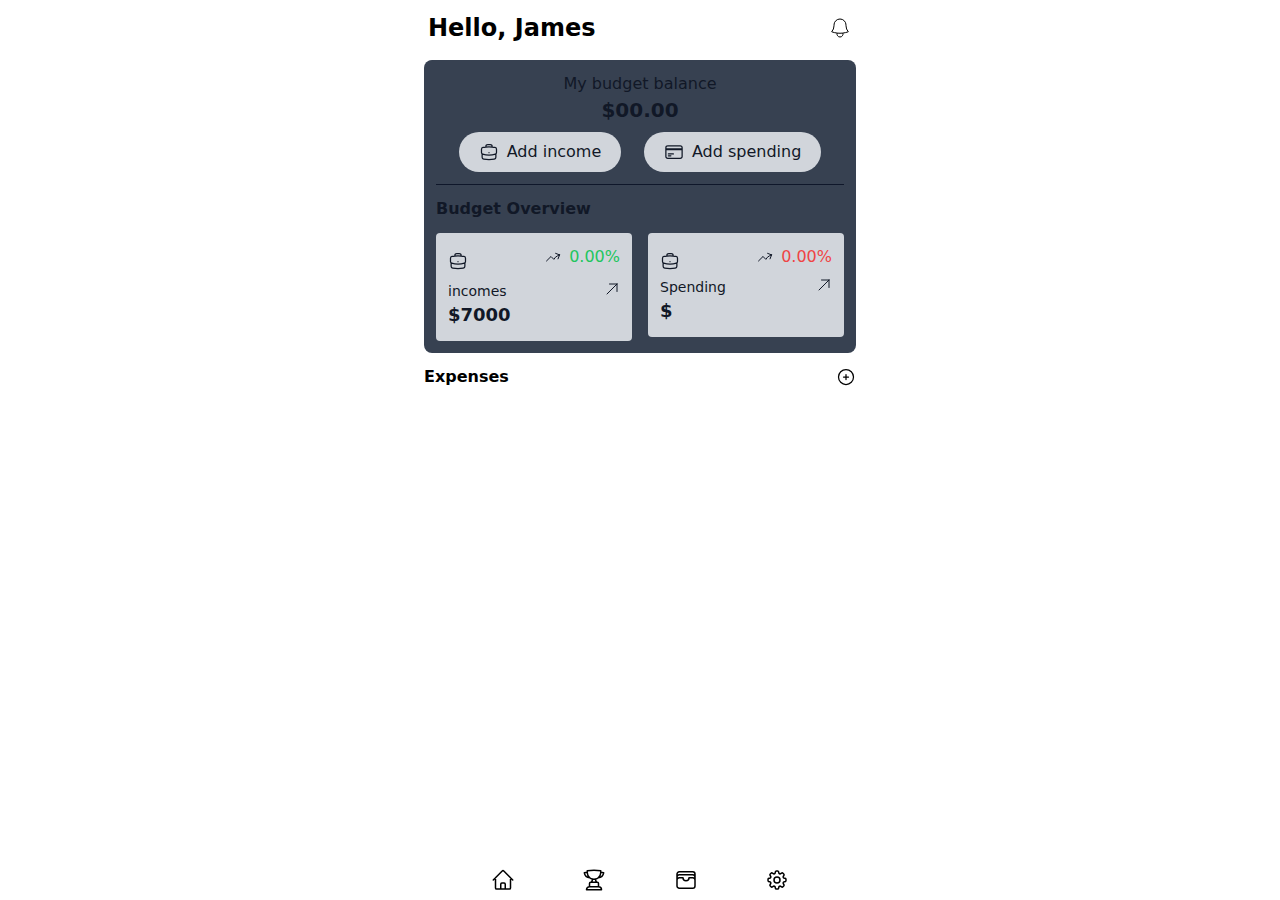
<file: index.html>
<!DOCTYPE html>
<html lang="en">
<head>
    <meta charset="UTF-8">
    <meta name="viewport" content="width=device-width, initial-scale=1.0">
    <link rel="stylesheet" href="style.css">
    <link rel="stylesheet" href="./src/output.css">
    <title>Budget App</title>
</head>
<body class="max-w-md container mx-auto dark:bg-gray-900 dark:text-gray-200">
    
    <!-- <div class="container mx-auto max-w-md bg-slate-800 p-5 rounded mt-16">
        <input type="text" placeholder="What is your budget today?" class="outline-none border-b-2 border-slate-600 py-1 w-full bg-transparent mb-2">
        <button class="bg-slate-200 py-1 w-full rounded">Add Budget</button>
    </div> -->

    <div class="sticky top-0 bg-white p-2 border-none dark:bg-gray-900">
        <div class="flex justify-between p-1 items-center">
            <div class="flex gap-1 items-center">
                <!-- <svg xmlns="http://www.w3.org/2000/svg" fill="none" viewBox="0 0 24 24" stroke-width="1.5" stroke="currentColor" class="w-5 h-5">
                    <path stroke-linecap="round" stroke-linejoin="round" d="M15.75 6a3.75 3.75 0 1 1-7.5 0 3.75 3.75 0 0 1 7.5 0ZM4.501 20.118a7.5 7.5 0 0 1 14.998 0A17.933 17.933 0 0 1 12 21.75c-2.676 0-5.216-.584-7.499-1.632Z" />
                </svg> -->
                <h2 class="text-2xl font-bold ">Hello, James</h2>
                  
            </div>
            <svg xmlns="http://www.w3.org/2000/svg" fill="none" viewBox="0 0 24 24" strokeWidth={1.5} stroke="currentColor" class="w-6 h-6">
                <path strokeLinecap="round" strokeLinejoin="round" d="M14.857 17.082a23.848 23.848 0 0 0 5.454-1.31A8.967 8.967 0 0 1 18 9.75V9A6 6 0 0 0 6 9v.75a8.967 8.967 0 0 1-2.312 6.022c1.733.64 3.56 1.085 5.455 1.31m5.714 0a24.255 24.255 0 0 1-5.714 0m5.714 0a3 3 0 1 1-5.714 0" />
            </svg>  
        </div>
        <div class="text-center bg-gray-700 p-3 rounded-lg mt-3 text-gray-900">
            <p class="text-md">My budget balance</p>
            <p class="font-bold text-xl" >$<span id="budgetBalance">00.00</span> </p>
           <div class="flex justify-evenly my-2">
                <button class="bg-gray-300 rounded-3xl px-5 py-2 flex gap-2 items-center" onclick="addIncome()">
                    <svg xmlns="http://www.w3.org/2000/svg" fill="none" viewBox="0 0 24 24" stroke-width="1.5" stroke="currentColor" class="w-5 h-5">
                        <path stroke-linecap="round" stroke-linejoin="round" d="M20.25 14.15v4.25c0 1.094-.787 2.036-1.872 2.18-2.087.277-4.216.42-6.378.42s-4.291-.143-6.378-.42c-1.085-.144-1.872-1.086-1.872-2.18v-4.25m16.5 0a2.18 2.18 0 0 0 .75-1.661V8.706c0-1.081-.768-2.015-1.837-2.175a48.114 48.114 0 0 0-3.413-.387m4.5 8.006c-.194.165-.42.295-.673.38A23.978 23.978 0 0 1 12 15.75c-2.648 0-5.195-.429-7.577-1.22a2.016 2.016 0 0 1-.673-.38m0 0A2.18 2.18 0 0 1 3 12.489V8.706c0-1.081.768-2.015 1.837-2.175a48.111 48.111 0 0 1 3.413-.387m7.5 0V5.25A2.25 2.25 0 0 0 13.5 3h-3a2.25 2.25 0 0 0-2.25 2.25v.894m7.5 0a48.667 48.667 0 0 0-7.5 0M12 12.75h.008v.008H12v-.008Z" />
                    </svg>  
                    <span>Add income</span>
                </button>
                <button class="bg-gray-300 rounded-3xl px-5 py-2 flex gap-2 items-center" onclick="addSpending()">
                    <svg xmlns="http://www.w3.org/2000/svg" fill="none" viewBox="0 0 24 24" stroke-width="1.5" stroke="currentColor" class="w-5 h-5">
                        <path stroke-linecap="round" stroke-linejoin="round" d="M2.25 8.25h19.5M2.25 9h19.5m-16.5 5.25h6m-6 2.25h3m-3.75 3h15a2.25 2.25 0 0 0 2.25-2.25V6.75A2.25 2.25 0 0 0 19.5 4.5h-15a2.25 2.25 0 0 0-2.25 2.25v10.5A2.25 2.25 0 0 0 4.5 19.5Z" />
                      </svg>  
                   <span>
                    Add spending
                   </span>
                </button>
           </div>
            <hr class="my-3 border-slate-900">
            <p class="text-left my-3 font-semibold" onclick="test()">Budget Overview</p>
            <div class="columns-2">
                <div class="bg-gray-300 p-3 rounded">
                    <div class="flex justify-between items-center">
                        <svg xmlns="http://www.w3.org/2000/svg" fill="none" viewBox="0 0 24 24" stroke-width="1.5" stroke="currentColor" class="w-5 h-5">
                            <path stroke-linecap="round" stroke-linejoin="round" d="M20.25 14.15v4.25c0 1.094-.787 2.036-1.872 2.18-2.087.277-4.216.42-6.378.42s-4.291-.143-6.378-.42c-1.085-.144-1.872-1.086-1.872-2.18v-4.25m16.5 0a2.18 2.18 0 0 0 .75-1.661V8.706c0-1.081-.768-2.015-1.837-2.175a48.114 48.114 0 0 0-3.413-.387m4.5 8.006c-.194.165-.42.295-.673.38A23.978 23.978 0 0 1 12 15.75c-2.648 0-5.195-.429-7.577-1.22a2.016 2.016 0 0 1-.673-.38m0 0A2.18 2.18 0 0 1 3 12.489V8.706c0-1.081.768-2.015 1.837-2.175a48.111 48.111 0 0 1 3.413-.387m7.5 0V5.25A2.25 2.25 0 0 0 13.5 3h-3a2.25 2.25 0 0 0-2.25 2.25v.894m7.5 0a48.667 48.667 0 0 0-7.5 0M12 12.75h.008v.008H12v-.008Z" />
                        </svg> 
                       <div class="flex items-center gap-2 mb-2">
                            <svg xmlns="http://www.w3.org/2000/svg" fill="none" viewBox="0 0 24 24" stroke-width="1.5" stroke="currentColor" class="w-4 h-4">
                                <path stroke-linecap="round" stroke-linejoin="round" d="M2.25 18 9 11.25l4.306 4.306a11.95 11.95 0 0 1 5.814-5.518l2.74-1.22m0 0-5.94-2.281m5.94 2.28-2.28 5.941" />
                            </svg>
                            <span class="text-green-500" id="percentageIncome">
                                0.00%
                            </span>
                       </div>
                    </div>
                   <div class="flex justify-between items-top mt-1">
                    <div class="text-left">
                        <p class="text-sm">incomes</p>
                        <p class="font-bold text-lg">$<span id="totalIncome"></span></p>
                    </div>
                    <div>
                        <svg xmlns="http://www.w3.org/2000/svg" fill="none" viewBox="0 0 24 24" stroke-width="1.5" stroke="currentColor" class="w-4 h-4 border-b-1">
                            <path stroke-linecap="round" stroke-linejoin="round" d="m4.5 19.5 15-15m0 0H8.25m11.25 0v11.25" />
                        </svg>   
                    </div>
                   </div>
                </div>
                <!-- a break -->
                <div class="bg-gray-300 p-3 rounded">
                    <div class="flex justify-between items-center">
                        <svg xmlns="http://www.w3.org/2000/svg" fill="none" viewBox="0 0 24 24" stroke-width="1.5" stroke="currentColor" class="w-5 h-5">
                            <path stroke-linecap="round" stroke-linejoin="round" d="M20.25 14.15v4.25c0 1.094-.787 2.036-1.872 2.18-2.087.277-4.216.42-6.378.42s-4.291-.143-6.378-.42c-1.085-.144-1.872-1.086-1.872-2.18v-4.25m16.5 0a2.18 2.18 0 0 0 .75-1.661V8.706c0-1.081-.768-2.015-1.837-2.175a48.114 48.114 0 0 0-3.413-.387m4.5 8.006c-.194.165-.42.295-.673.38A23.978 23.978 0 0 1 12 15.75c-2.648 0-5.195-.429-7.577-1.22a2.016 2.016 0 0 1-.673-.38m0 0A2.18 2.18 0 0 1 3 12.489V8.706c0-1.081.768-2.015 1.837-2.175a48.111 48.111 0 0 1 3.413-.387m7.5 0V5.25A2.25 2.25 0 0 0 13.5 3h-3a2.25 2.25 0 0 0-2.25 2.25v.894m7.5 0a48.667 48.667 0 0 0-7.5 0M12 12.75h.008v.008H12v-.008Z" />
                        </svg> 
                       <div class="flex items-center gap-2 mb-2">
                            <svg xmlns="http://www.w3.org/2000/svg" fill="none" viewBox="0 0 24 24" stroke-width="1.5" stroke="currentColor" class="w-4 h-4">
                                <path stroke-linecap="round" stroke-linejoin="round" d="M2.25 18 9 11.25l4.306 4.306a11.95 11.95 0 0 1 5.814-5.518l2.74-1.22m0 0-5.94-2.281m5.94 2.28-2.28 5.941" />
                            </svg>
                            <span class="text-red-500"  id="percentageSpending">
                                0.00%
                            </span>
                       </div>
                    </div>
                    <div class="flex justify-between ">
                        <div class="text-left">
                            <p class="text-sm" >Spending</p>
                            <p class="font-bold text-lg" >$<span id="totalSpending"></span> </p>
                        </div>
                        <div>
                            <svg xmlns="http://www.w3.org/2000/svg" fill="none" viewBox="0 0 24 24" stroke-width="1.5" stroke="currentColor" class="w-4 h-4 border-b-1">
                                <path stroke-linecap="round" stroke-linejoin="round" d="m4.5 19.5 15-15m0 0H8.25m11.25 0v11.25" />
                            </svg> 
                        </div>
                    </div>
                </div>
            </div>
        </div>
    </div>
    <div class="flex justify-between items-center p-2 fixed -mt-1 w-full bg-white dark:bg-gray-900 max-w-md">
        <p class="font-semibold">Expenses</p>
        <button onclick="addExpense()">
            <svg xmlns="http://www.w3.org/2000/svg" fill="none" viewBox="0 0 24 24" stroke-width="1.5" stroke="currentColor" class="w-5 h-5">
                <path stroke-linecap="round" stroke-linejoin="round" d="M12 9v6m3-3H9m12 0a9 9 0 1 1-18 0 9 9 0 0 1 18 0Z" />
            </svg>
        </button>
    </div>
      
    <!-- section two -->
    <div class="static p-2 mt-10 mb-8 w-full" id="output">
        <!-- expenses -->
      
    </div>
    

    <div class="flex justify-evenly items-center p-2 fixed bottom-0  w-full bg-white dark:bg-gray-700 max-w-md">
        <!-- <p class="font-semibold">Expenses</p> -->
        <button>
            <svg xmlns="http://www.w3.org/2000/svg" fill="none" viewBox="0 0 24 24" stroke-width="1.5" stroke="currentColor" class="w-6 h-6">
                <path stroke-linecap="round" stroke-linejoin="round" d="m2.25 12 8.954-8.955c.44-.439 1.152-.439 1.591 0L21.75 12M4.5 9.75v10.125c0 .621.504 1.125 1.125 1.125H9.75v-4.875c0-.621.504-1.125 1.125-1.125h2.25c.621 0 1.125.504 1.125 1.125V21h4.125c.621 0 1.125-.504 1.125-1.125V9.75M8.25 21h8.25" />
            </svg>              
        </button>
        <button>
            <svg xmlns="http://www.w3.org/2000/svg" fill="none" viewBox="0 0 24 24" stroke-width="1.5" stroke="currentColor" class="w-6 h-6">
                <path stroke-linecap="round" stroke-linejoin="round" d="M16.5 18.75h-9m9 0a3 3 0 0 1 3 3h-15a3 3 0 0 1 3-3m9 0v-3.375c0-.621-.503-1.125-1.125-1.125h-.871M7.5 18.75v-3.375c0-.621.504-1.125 1.125-1.125h.872m5.007 0H9.497m5.007 0a7.454 7.454 0 0 1-.982-3.172M9.497 14.25a7.454 7.454 0 0 0 .981-3.172M5.25 4.236c-.982.143-1.954.317-2.916.52A6.003 6.003 0 0 0 7.73 9.728M5.25 4.236V4.5c0 2.108.966 3.99 2.48 5.228M5.25 4.236V2.721C7.456 2.41 9.71 2.25 12 2.25c2.291 0 4.545.16 6.75.47v1.516M7.73 9.728a6.726 6.726 0 0 0 2.748 1.35m8.272-6.842V4.5c0 2.108-.966 3.99-2.48 5.228m2.48-5.492a46.32 46.32 0 0 1 2.916.52 6.003 6.003 0 0 1-5.395 4.972m0 0a6.726 6.726 0 0 1-2.749 1.35m0 0a6.772 6.772 0 0 1-3.044 0" />
            </svg>  
        </button>
        <button>
            <svg xmlns="http://www.w3.org/2000/svg" fill="none" viewBox="0 0 24 24" stroke-width="1.5" stroke="currentColor" class="w-6 h-6">
                <path stroke-linecap="round" stroke-linejoin="round" d="M21 12a2.25 2.25 0 0 0-2.25-2.25H15a3 3 0 1 1-6 0H5.25A2.25 2.25 0 0 0 3 12m18 0v6a2.25 2.25 0 0 1-2.25 2.25H5.25A2.25 2.25 0 0 1 3 18v-6m18 0V9M3 12V9m18 0a2.25 2.25 0 0 0-2.25-2.25H5.25A2.25 2.25 0 0 0 3 9m18 0V6a2.25 2.25 0 0 0-2.25-2.25H5.25A2.25 2.25 0 0 0 3 6v3" />
            </svg> 
        </button>
        <button>
            <svg xmlns="http://www.w3.org/2000/svg" fill="none" viewBox="0 0 24 24" stroke-width="1.5" stroke="currentColor" class="w-6 h-6">
                <path stroke-linecap="round" stroke-linejoin="round" d="M10.343 3.94c.09-.542.56-.94 1.11-.94h1.093c.55 0 1.02.398 1.11.94l.149.894c.07.424.384.764.78.93.398.164.855.142 1.205-.108l.737-.527a1.125 1.125 0 0 1 1.45.12l.773.774c.39.389.44 1.002.12 1.45l-.527.737c-.25.35-.272.806-.107 1.204.165.397.505.71.93.78l.893.15c.543.09.94.559.94 1.109v1.094c0 .55-.397 1.02-.94 1.11l-.894.149c-.424.07-.764.383-.929.78-.165.398-.143.854.107 1.204l.527.738c.32.447.269 1.06-.12 1.45l-.774.773a1.125 1.125 0 0 1-1.449.12l-.738-.527c-.35-.25-.806-.272-1.203-.107-.398.165-.71.505-.781.929l-.149.894c-.09.542-.56.94-1.11.94h-1.094c-.55 0-1.019-.398-1.11-.94l-.148-.894c-.071-.424-.384-.764-.781-.93-.398-.164-.854-.142-1.204.108l-.738.527c-.447.32-1.06.269-1.45-.12l-.773-.774a1.125 1.125 0 0 1-.12-1.45l.527-.737c.25-.35.272-.806.108-1.204-.165-.397-.506-.71-.93-.78l-.894-.15c-.542-.09-.94-.56-.94-1.109v-1.094c0-.55.398-1.02.94-1.11l.894-.149c.424-.07.765-.383.93-.78.165-.398.143-.854-.108-1.204l-.526-.738a1.125 1.125 0 0 1 .12-1.45l.773-.773a1.125 1.125 0 0 1 1.45-.12l.737.527c.35.25.807.272 1.204.107.397-.165.71-.505.78-.929l.15-.894Z" />
                <path stroke-linecap="round" stroke-linejoin="round" d="M15 12a3 3 0 1 1-6 0 3 3 0 0 1 6 0Z" />
            </svg>              
        </button>
    </div>
    <!-- <script src="https://cdn.tailwindcss.com"></script> -->
    <script src="./src/script.js"></script>
</body>
</html>
</file>
<file: style.css>
@tailwind base;
@tailwind components;
@tailwind utilities;
</file>
<file: src/output.css>
/*
! tailwindcss v3.4.3 | MIT License | https://tailwindcss.com
*/

/*
1. Prevent padding and border from affecting element width. (https://github.com/mozdevs/cssremedy/issues/4)
2. Allow adding a border to an element by just adding a border-width. (https://github.com/tailwindcss/tailwindcss/pull/116)
*/

*,
::before,
::after {
  box-sizing: border-box;
  /* 1 */
  border-width: 0;
  /* 2 */
  border-style: solid;
  /* 2 */
  border-color: #e5e7eb;
  /* 2 */
}

::before,
::after {
  --tw-content: '';
}

/*
1. Use a consistent sensible line-height in all browsers.
2. Prevent adjustments of font size after orientation changes in iOS.
3. Use a more readable tab size.
4. Use the user's configured `sans` font-family by default.
5. Use the user's configured `sans` font-feature-settings by default.
6. Use the user's configured `sans` font-variation-settings by default.
7. Disable tap highlights on iOS
*/

html,
:host {
  line-height: 1.5;
  /* 1 */
  -webkit-text-size-adjust: 100%;
  /* 2 */
  -moz-tab-size: 4;
  /* 3 */
  -o-tab-size: 4;
     tab-size: 4;
  /* 3 */
  font-family: ui-sans-serif, system-ui, sans-serif, "Apple Color Emoji", "Segoe UI Emoji", "Segoe UI Symbol", "Noto Color Emoji";
  /* 4 */
  font-feature-settings: normal;
  /* 5 */
  font-variation-settings: normal;
  /* 6 */
  -webkit-tap-highlight-color: transparent;
  /* 7 */
}

/*
1. Remove the margin in all browsers.
2. Inherit line-height from `html` so users can set them as a class directly on the `html` element.
*/

body {
  margin: 0;
  /* 1 */
  line-height: inherit;
  /* 2 */
}

/*
1. Add the correct height in Firefox.
2. Correct the inheritance of border color in Firefox. (https://bugzilla.mozilla.org/show_bug.cgi?id=190655)
3. Ensure horizontal rules are visible by default.
*/

hr {
  height: 0;
  /* 1 */
  color: inherit;
  /* 2 */
  border-top-width: 1px;
  /* 3 */
}

/*
Add the correct text decoration in Chrome, Edge, and Safari.
*/

abbr:where([title]) {
  -webkit-text-decoration: underline dotted;
          text-decoration: underline dotted;
}

/*
Remove the default font size and weight for headings.
*/

h1,
h2,
h3,
h4,
h5,
h6 {
  font-size: inherit;
  font-weight: inherit;
}

/*
Reset links to optimize for opt-in styling instead of opt-out.
*/

a {
  color: inherit;
  text-decoration: inherit;
}

/*
Add the correct font weight in Edge and Safari.
*/

b,
strong {
  font-weight: bolder;
}

/*
1. Use the user's configured `mono` font-family by default.
2. Use the user's configured `mono` font-feature-settings by default.
3. Use the user's configured `mono` font-variation-settings by default.
4. Correct the odd `em` font sizing in all browsers.
*/

code,
kbd,
samp,
pre {
  font-family: ui-monospace, SFMono-Regular, Menlo, Monaco, Consolas, "Liberation Mono", "Courier New", monospace;
  /* 1 */
  font-feature-settings: normal;
  /* 2 */
  font-variation-settings: normal;
  /* 3 */
  font-size: 1em;
  /* 4 */
}

/*
Add the correct font size in all browsers.
*/

small {
  font-size: 80%;
}

/*
Prevent `sub` and `sup` elements from affecting the line height in all browsers.
*/

sub,
sup {
  font-size: 75%;
  line-height: 0;
  position: relative;
  vertical-align: baseline;
}

sub {
  bottom: -0.25em;
}

sup {
  top: -0.5em;
}

/*
1. Remove text indentation from table contents in Chrome and Safari. (https://bugs.chromium.org/p/chromium/issues/detail?id=999088, https://bugs.webkit.org/show_bug.cgi?id=201297)
2. Correct table border color inheritance in all Chrome and Safari. (https://bugs.chromium.org/p/chromium/issues/detail?id=935729, https://bugs.webkit.org/show_bug.cgi?id=195016)
3. Remove gaps between table borders by default.
*/

table {
  text-indent: 0;
  /* 1 */
  border-color: inherit;
  /* 2 */
  border-collapse: collapse;
  /* 3 */
}

/*
1. Change the font styles in all browsers.
2. Remove the margin in Firefox and Safari.
3. Remove default padding in all browsers.
*/

button,
input,
optgroup,
select,
textarea {
  font-family: inherit;
  /* 1 */
  font-feature-settings: inherit;
  /* 1 */
  font-variation-settings: inherit;
  /* 1 */
  font-size: 100%;
  /* 1 */
  font-weight: inherit;
  /* 1 */
  line-height: inherit;
  /* 1 */
  letter-spacing: inherit;
  /* 1 */
  color: inherit;
  /* 1 */
  margin: 0;
  /* 2 */
  padding: 0;
  /* 3 */
}

/*
Remove the inheritance of text transform in Edge and Firefox.
*/

button,
select {
  text-transform: none;
}

/*
1. Correct the inability to style clickable types in iOS and Safari.
2. Remove default button styles.
*/

button,
input:where([type='button']),
input:where([type='reset']),
input:where([type='submit']) {
  -webkit-appearance: button;
  /* 1 */
  background-color: transparent;
  /* 2 */
  background-image: none;
  /* 2 */
}

/*
Use the modern Firefox focus style for all focusable elements.
*/

:-moz-focusring {
  outline: auto;
}

/*
Remove the additional `:invalid` styles in Firefox. (https://github.com/mozilla/gecko-dev/blob/2f9eacd9d3d995c937b4251a5557d95d494c9be1/layout/style/res/forms.css#L728-L737)
*/

:-moz-ui-invalid {
  box-shadow: none;
}

/*
Add the correct vertical alignment in Chrome and Firefox.
*/

progress {
  vertical-align: baseline;
}

/*
Correct the cursor style of increment and decrement buttons in Safari.
*/

::-webkit-inner-spin-button,
::-webkit-outer-spin-button {
  height: auto;
}

/*
1. Correct the odd appearance in Chrome and Safari.
2. Correct the outline style in Safari.
*/

[type='search'] {
  -webkit-appearance: textfield;
  /* 1 */
  outline-offset: -2px;
  /* 2 */
}

/*
Remove the inner padding in Chrome and Safari on macOS.
*/

::-webkit-search-decoration {
  -webkit-appearance: none;
}

/*
1. Correct the inability to style clickable types in iOS and Safari.
2. Change font properties to `inherit` in Safari.
*/

::-webkit-file-upload-button {
  -webkit-appearance: button;
  /* 1 */
  font: inherit;
  /* 2 */
}

/*
Add the correct display in Chrome and Safari.
*/

summary {
  display: list-item;
}

/*
Removes the default spacing and border for appropriate elements.
*/

blockquote,
dl,
dd,
h1,
h2,
h3,
h4,
h5,
h6,
hr,
figure,
p,
pre {
  margin: 0;
}

fieldset {
  margin: 0;
  padding: 0;
}

legend {
  padding: 0;
}

ol,
ul,
menu {
  list-style: none;
  margin: 0;
  padding: 0;
}

/*
Reset default styling for dialogs.
*/

dialog {
  padding: 0;
}

/*
Prevent resizing textareas horizontally by default.
*/

textarea {
  resize: vertical;
}

/*
1. Reset the default placeholder opacity in Firefox. (https://github.com/tailwindlabs/tailwindcss/issues/3300)
2. Set the default placeholder color to the user's configured gray 400 color.
*/

input::-moz-placeholder, textarea::-moz-placeholder {
  opacity: 1;
  /* 1 */
  color: #9ca3af;
  /* 2 */
}

input::placeholder,
textarea::placeholder {
  opacity: 1;
  /* 1 */
  color: #9ca3af;
  /* 2 */
}

/*
Set the default cursor for buttons.
*/

button,
[role="button"] {
  cursor: pointer;
}

/*
Make sure disabled buttons don't get the pointer cursor.
*/

:disabled {
  cursor: default;
}

/*
1. Make replaced elements `display: block` by default. (https://github.com/mozdevs/cssremedy/issues/14)
2. Add `vertical-align: middle` to align replaced elements more sensibly by default. (https://github.com/jensimmons/cssremedy/issues/14#issuecomment-634934210)
   This can trigger a poorly considered lint error in some tools but is included by design.
*/

img,
svg,
video,
canvas,
audio,
iframe,
embed,
object {
  display: block;
  /* 1 */
  vertical-align: middle;
  /* 2 */
}

/*
Constrain images and videos to the parent width and preserve their intrinsic aspect ratio. (https://github.com/mozdevs/cssremedy/issues/14)
*/

img,
video {
  max-width: 100%;
  height: auto;
}

/* Make elements with the HTML hidden attribute stay hidden by default */

[hidden] {
  display: none;
}

*, ::before, ::after {
  --tw-border-spacing-x: 0;
  --tw-border-spacing-y: 0;
  --tw-translate-x: 0;
  --tw-translate-y: 0;
  --tw-rotate: 0;
  --tw-skew-x: 0;
  --tw-skew-y: 0;
  --tw-scale-x: 1;
  --tw-scale-y: 1;
  --tw-pan-x:  ;
  --tw-pan-y:  ;
  --tw-pinch-zoom:  ;
  --tw-scroll-snap-strictness: proximity;
  --tw-gradient-from-position:  ;
  --tw-gradient-via-position:  ;
  --tw-gradient-to-position:  ;
  --tw-ordinal:  ;
  --tw-slashed-zero:  ;
  --tw-numeric-figure:  ;
  --tw-numeric-spacing:  ;
  --tw-numeric-fraction:  ;
  --tw-ring-inset:  ;
  --tw-ring-offset-width: 0px;
  --tw-ring-offset-color: #fff;
  --tw-ring-color: rgb(59 130 246 / 0.5);
  --tw-ring-offset-shadow: 0 0 #0000;
  --tw-ring-shadow: 0 0 #0000;
  --tw-shadow: 0 0 #0000;
  --tw-shadow-colored: 0 0 #0000;
  --tw-blur:  ;
  --tw-brightness:  ;
  --tw-contrast:  ;
  --tw-grayscale:  ;
  --tw-hue-rotate:  ;
  --tw-invert:  ;
  --tw-saturate:  ;
  --tw-sepia:  ;
  --tw-drop-shadow:  ;
  --tw-backdrop-blur:  ;
  --tw-backdrop-brightness:  ;
  --tw-backdrop-contrast:  ;
  --tw-backdrop-grayscale:  ;
  --tw-backdrop-hue-rotate:  ;
  --tw-backdrop-invert:  ;
  --tw-backdrop-opacity:  ;
  --tw-backdrop-saturate:  ;
  --tw-backdrop-sepia:  ;
  --tw-contain-size:  ;
  --tw-contain-layout:  ;
  --tw-contain-paint:  ;
  --tw-contain-style:  ;
}

::backdrop {
  --tw-border-spacing-x: 0;
  --tw-border-spacing-y: 0;
  --tw-translate-x: 0;
  --tw-translate-y: 0;
  --tw-rotate: 0;
  --tw-skew-x: 0;
  --tw-skew-y: 0;
  --tw-scale-x: 1;
  --tw-scale-y: 1;
  --tw-pan-x:  ;
  --tw-pan-y:  ;
  --tw-pinch-zoom:  ;
  --tw-scroll-snap-strictness: proximity;
  --tw-gradient-from-position:  ;
  --tw-gradient-via-position:  ;
  --tw-gradient-to-position:  ;
  --tw-ordinal:  ;
  --tw-slashed-zero:  ;
  --tw-numeric-figure:  ;
  --tw-numeric-spacing:  ;
  --tw-numeric-fraction:  ;
  --tw-ring-inset:  ;
  --tw-ring-offset-width: 0px;
  --tw-ring-offset-color: #fff;
  --tw-ring-color: rgb(59 130 246 / 0.5);
  --tw-ring-offset-shadow: 0 0 #0000;
  --tw-ring-shadow: 0 0 #0000;
  --tw-shadow: 0 0 #0000;
  --tw-shadow-colored: 0 0 #0000;
  --tw-blur:  ;
  --tw-brightness:  ;
  --tw-contrast:  ;
  --tw-grayscale:  ;
  --tw-hue-rotate:  ;
  --tw-invert:  ;
  --tw-saturate:  ;
  --tw-sepia:  ;
  --tw-drop-shadow:  ;
  --tw-backdrop-blur:  ;
  --tw-backdrop-brightness:  ;
  --tw-backdrop-contrast:  ;
  --tw-backdrop-grayscale:  ;
  --tw-backdrop-hue-rotate:  ;
  --tw-backdrop-invert:  ;
  --tw-backdrop-opacity:  ;
  --tw-backdrop-saturate:  ;
  --tw-backdrop-sepia:  ;
  --tw-contain-size:  ;
  --tw-contain-layout:  ;
  --tw-contain-paint:  ;
  --tw-contain-style:  ;
}

.container {
  width: 100%;
}

@media (min-width: 640px) {
  .container {
    max-width: 640px;
  }
}

@media (min-width: 768px) {
  .container {
    max-width: 768px;
  }
}

@media (min-width: 1024px) {
  .container {
    max-width: 1024px;
  }
}

@media (min-width: 1280px) {
  .container {
    max-width: 1280px;
  }
}

@media (min-width: 1536px) {
  .container {
    max-width: 1536px;
  }
}

.static {
  position: static;
}

.fixed {
  position: fixed;
}

.sticky {
  position: sticky;
}

.bottom-0 {
  bottom: 0px;
}

.top-0 {
  top: 0px;
}

.mx-auto {
  margin-left: auto;
  margin-right: auto;
}

.my-2 {
  margin-top: 0.5rem;
  margin-bottom: 0.5rem;
}

.my-3 {
  margin-top: 0.75rem;
  margin-bottom: 0.75rem;
}

.-mt-1 {
  margin-top: -0.25rem;
}

.mb-2 {
  margin-bottom: 0.5rem;
}

.mb-8 {
  margin-bottom: 2rem;
}

.mt-1 {
  margin-top: 0.25rem;
}

.mt-10 {
  margin-top: 2.5rem;
}

.mt-16 {
  margin-top: 4rem;
}

.mt-3 {
  margin-top: 0.75rem;
}

.flex {
  display: flex;
}

.h-4 {
  height: 1rem;
}

.h-5 {
  height: 1.25rem;
}

.h-6 {
  height: 1.5rem;
}

.w-4 {
  width: 1rem;
}

.w-5 {
  width: 1.25rem;
}

.w-6 {
  width: 1.5rem;
}

.w-full {
  width: 100%;
}

.max-w-md {
  max-width: 28rem;
}

.columns-2 {
  -moz-columns: 2;
       columns: 2;
}

.items-center {
  align-items: center;
}

.justify-between {
  justify-content: space-between;
}

.justify-evenly {
  justify-content: space-evenly;
}

.gap-1 {
  gap: 0.25rem;
}

.gap-2 {
  gap: 0.5rem;
}

.rounded {
  border-radius: 0.25rem;
}

.rounded-3xl {
  border-radius: 1.5rem;
}

.rounded-lg {
  border-radius: 0.5rem;
}

.border-b-2 {
  border-bottom-width: 2px;
}

.border-none {
  border-style: none;
}

.border-slate-600 {
  --tw-border-opacity: 1;
  border-color: rgb(71 85 105 / var(--tw-border-opacity));
}

.border-slate-900 {
  --tw-border-opacity: 1;
  border-color: rgb(15 23 42 / var(--tw-border-opacity));
}

.bg-gray-300 {
  --tw-bg-opacity: 1;
  background-color: rgb(209 213 219 / var(--tw-bg-opacity));
}

.bg-gray-700 {
  --tw-bg-opacity: 1;
  background-color: rgb(55 65 81 / var(--tw-bg-opacity));
}

.bg-slate-200 {
  --tw-bg-opacity: 1;
  background-color: rgb(226 232 240 / var(--tw-bg-opacity));
}

.bg-slate-800 {
  --tw-bg-opacity: 1;
  background-color: rgb(30 41 59 / var(--tw-bg-opacity));
}

.bg-transparent {
  background-color: transparent;
}

.bg-white {
  --tw-bg-opacity: 1;
  background-color: rgb(255 255 255 / var(--tw-bg-opacity));
}

.p-1 {
  padding: 0.25rem;
}

.p-2 {
  padding: 0.5rem;
}

.p-3 {
  padding: 0.75rem;
}

.p-5 {
  padding: 1.25rem;
}

.px-5 {
  padding-left: 1.25rem;
  padding-right: 1.25rem;
}

.py-1 {
  padding-top: 0.25rem;
  padding-bottom: 0.25rem;
}

.py-2 {
  padding-top: 0.5rem;
  padding-bottom: 0.5rem;
}

.text-left {
  text-align: left;
}

.text-center {
  text-align: center;
}

.text-2xl {
  font-size: 1.5rem;
  line-height: 2rem;
}

.text-lg {
  font-size: 1.125rem;
  line-height: 1.75rem;
}

.text-sm {
  font-size: 0.875rem;
  line-height: 1.25rem;
}

.text-xl {
  font-size: 1.25rem;
  line-height: 1.75rem;
}

.font-bold {
  font-weight: 700;
}

.font-semibold {
  font-weight: 600;
}

.text-gray-900 {
  --tw-text-opacity: 1;
  color: rgb(17 24 39 / var(--tw-text-opacity));
}

.text-green-500 {
  --tw-text-opacity: 1;
  color: rgb(34 197 94 / var(--tw-text-opacity));
}

.text-red-500 {
  --tw-text-opacity: 1;
  color: rgb(239 68 68 / var(--tw-text-opacity));
}

.shadow-md {
  --tw-shadow: 0 4px 6px -1px rgb(0 0 0 / 0.1), 0 2px 4px -2px rgb(0 0 0 / 0.1);
  --tw-shadow-colored: 0 4px 6px -1px var(--tw-shadow-color), 0 2px 4px -2px var(--tw-shadow-color);
  box-shadow: var(--tw-ring-offset-shadow, 0 0 #0000), var(--tw-ring-shadow, 0 0 #0000), var(--tw-shadow);
}

.outline-none {
  outline: 2px solid transparent;
  outline-offset: 2px;
}

@media (prefers-color-scheme: dark) {
  .dark\:bg-gray-700 {
    --tw-bg-opacity: 1;
    background-color: rgb(55 65 81 / var(--tw-bg-opacity));
  }

  .dark\:bg-gray-900 {
    --tw-bg-opacity: 1;
    background-color: rgb(17 24 39 / var(--tw-bg-opacity));
  }

  .dark\:text-gray-200 {
    --tw-text-opacity: 1;
    color: rgb(229 231 235 / var(--tw-text-opacity));
  }

  .dark\:text-gray-900 {
    --tw-text-opacity: 1;
    color: rgb(17 24 39 / var(--tw-text-opacity));
  }
}
</file>
